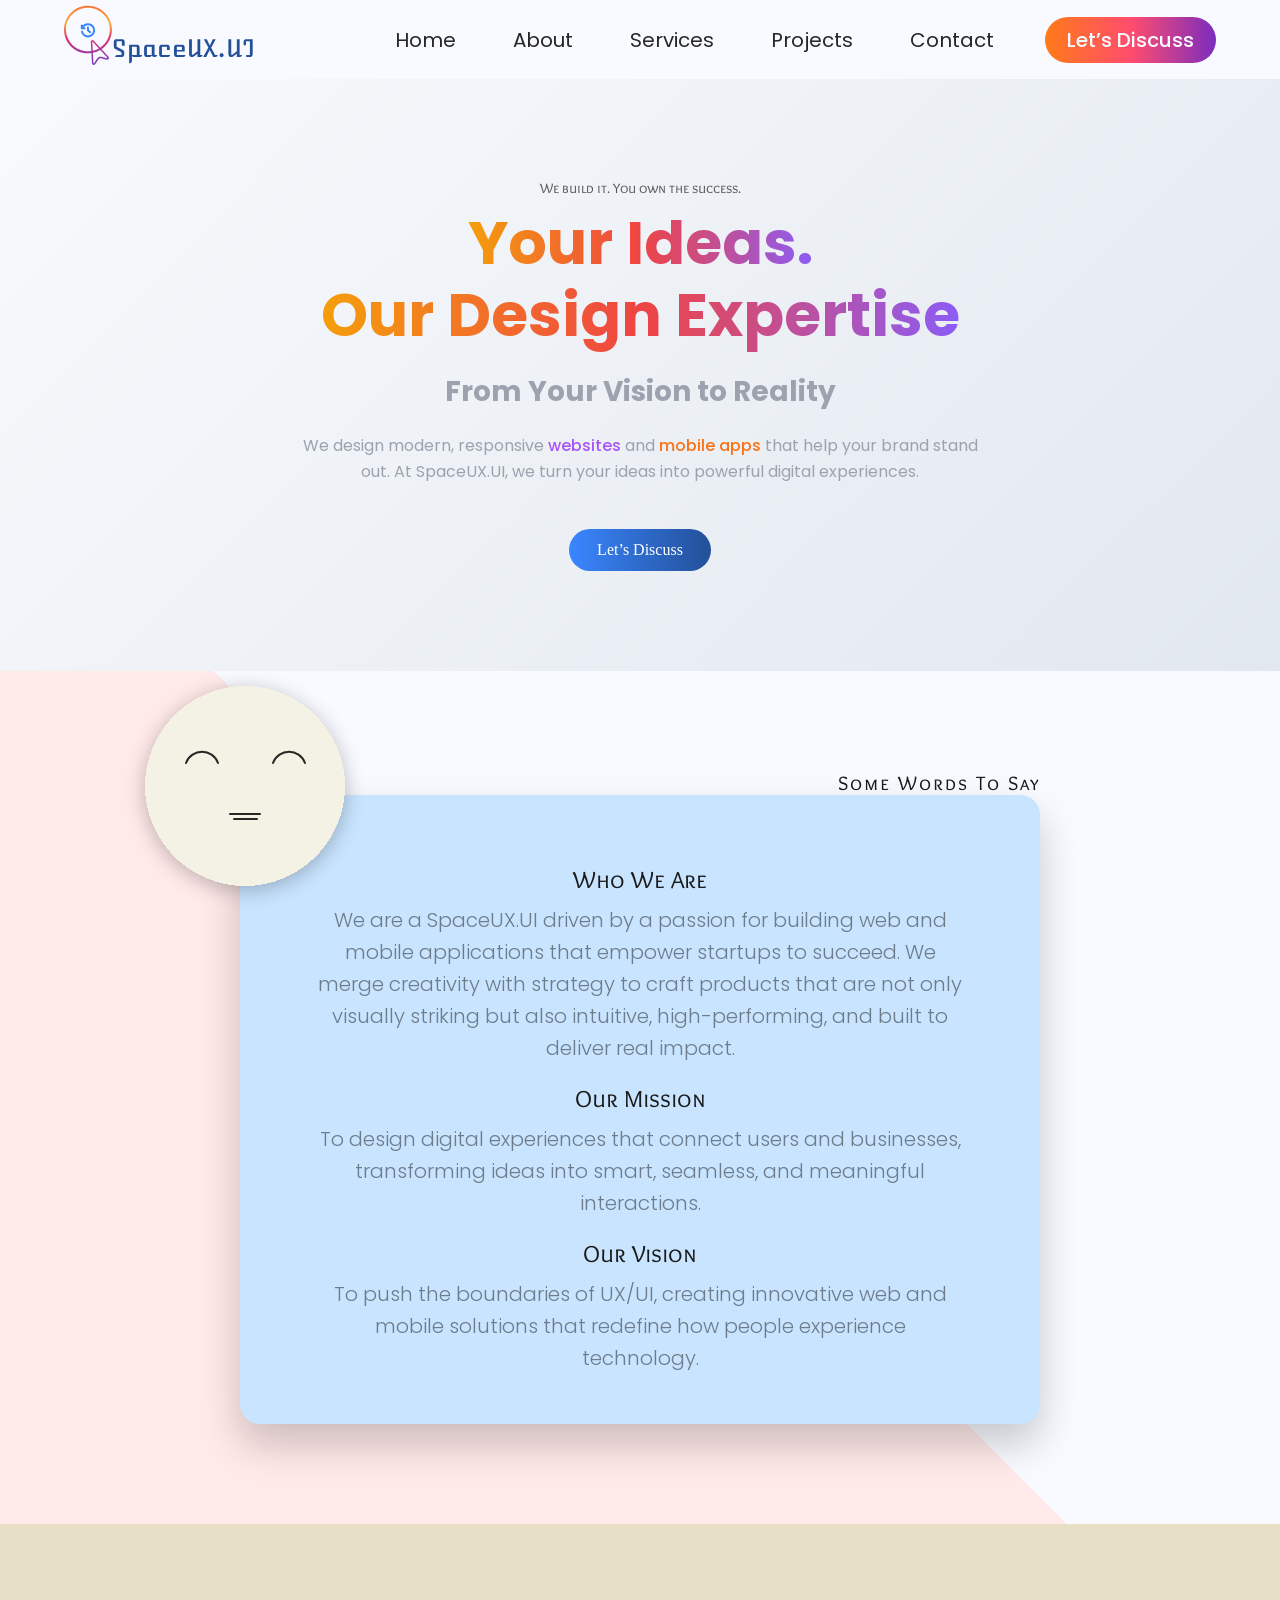
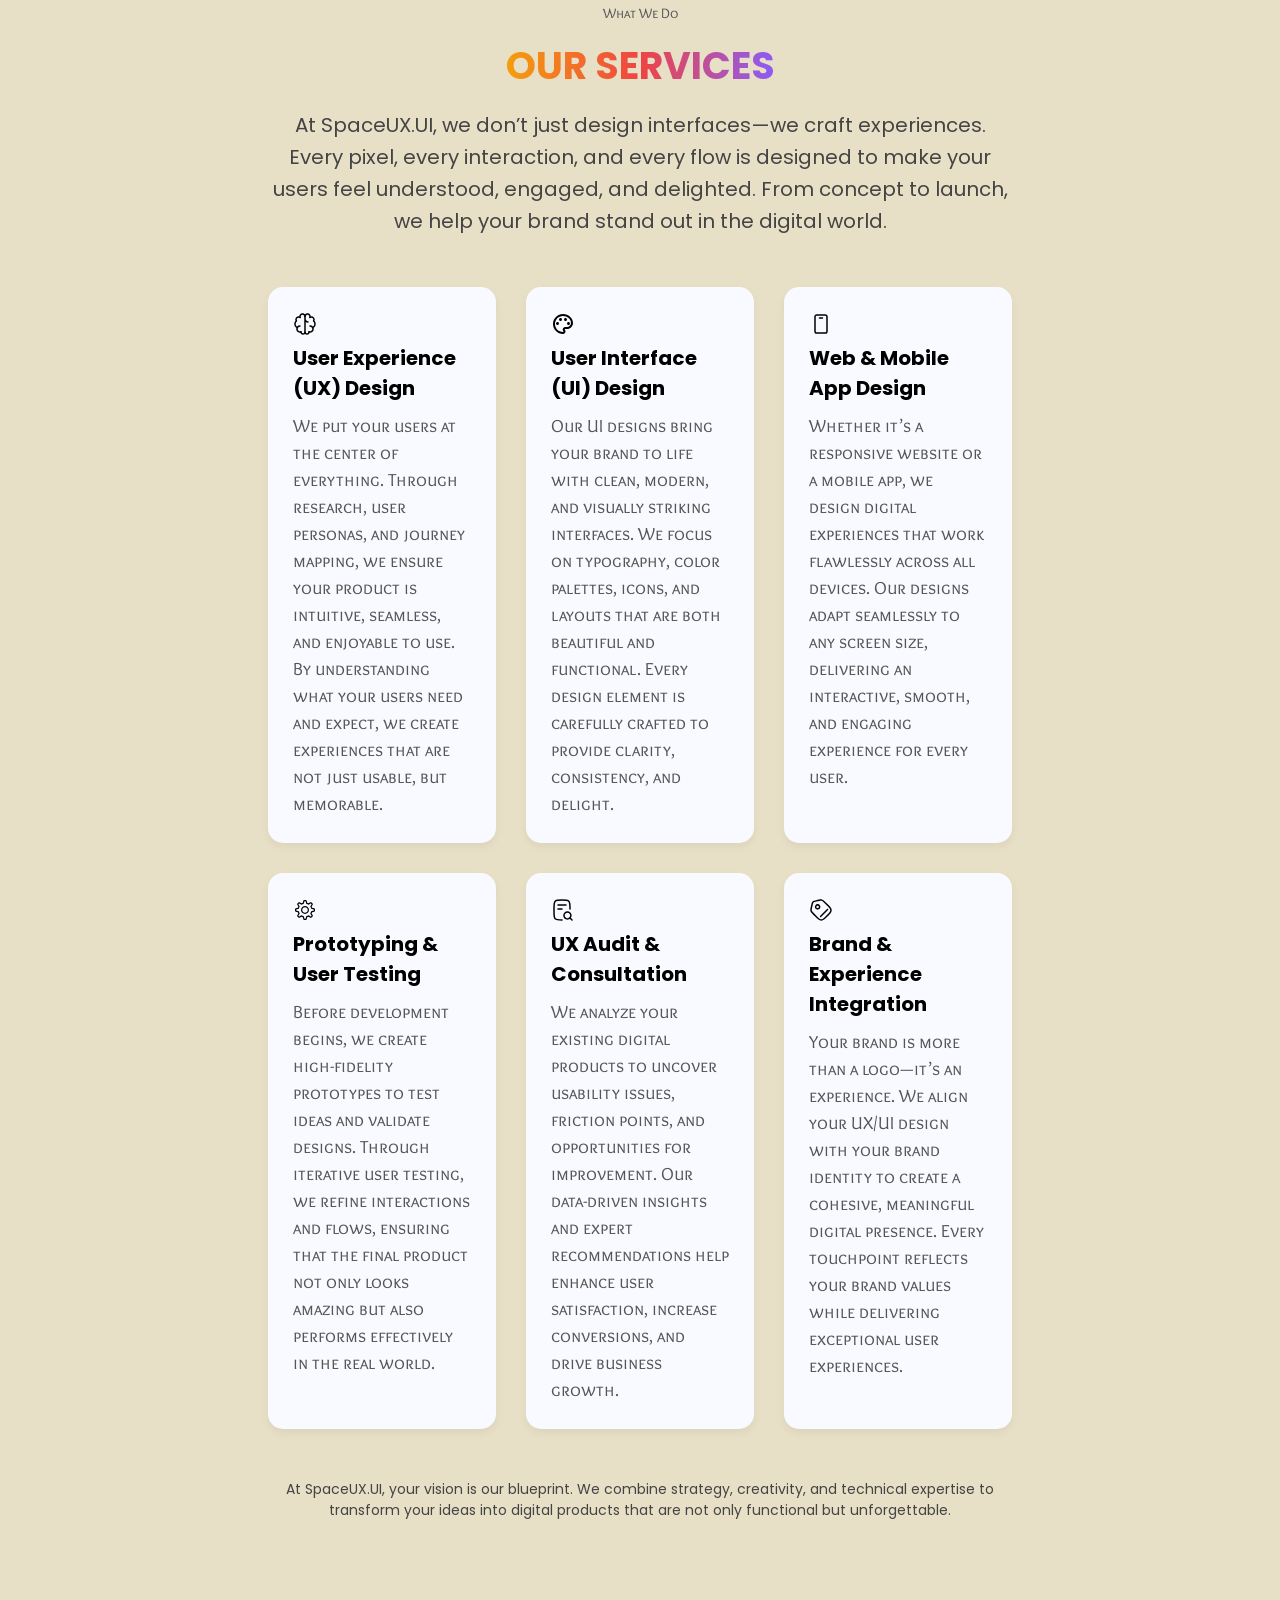
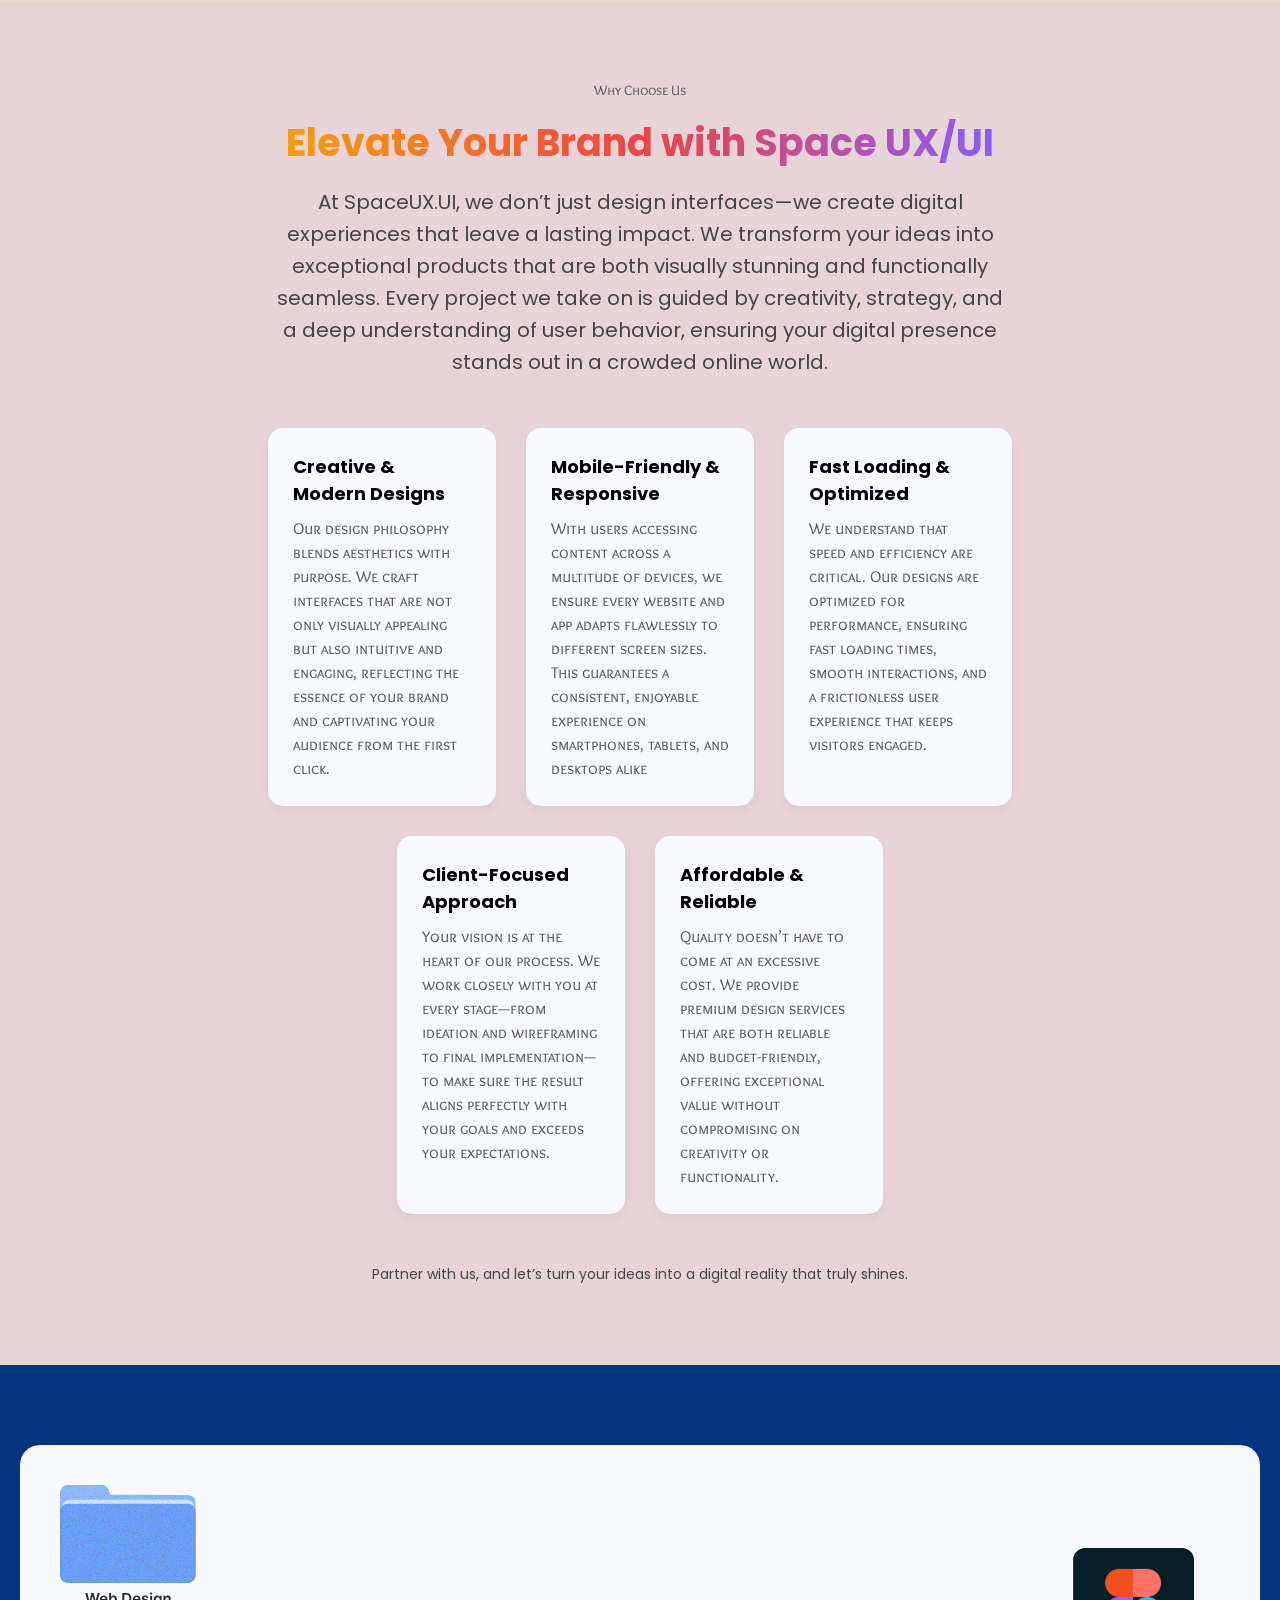
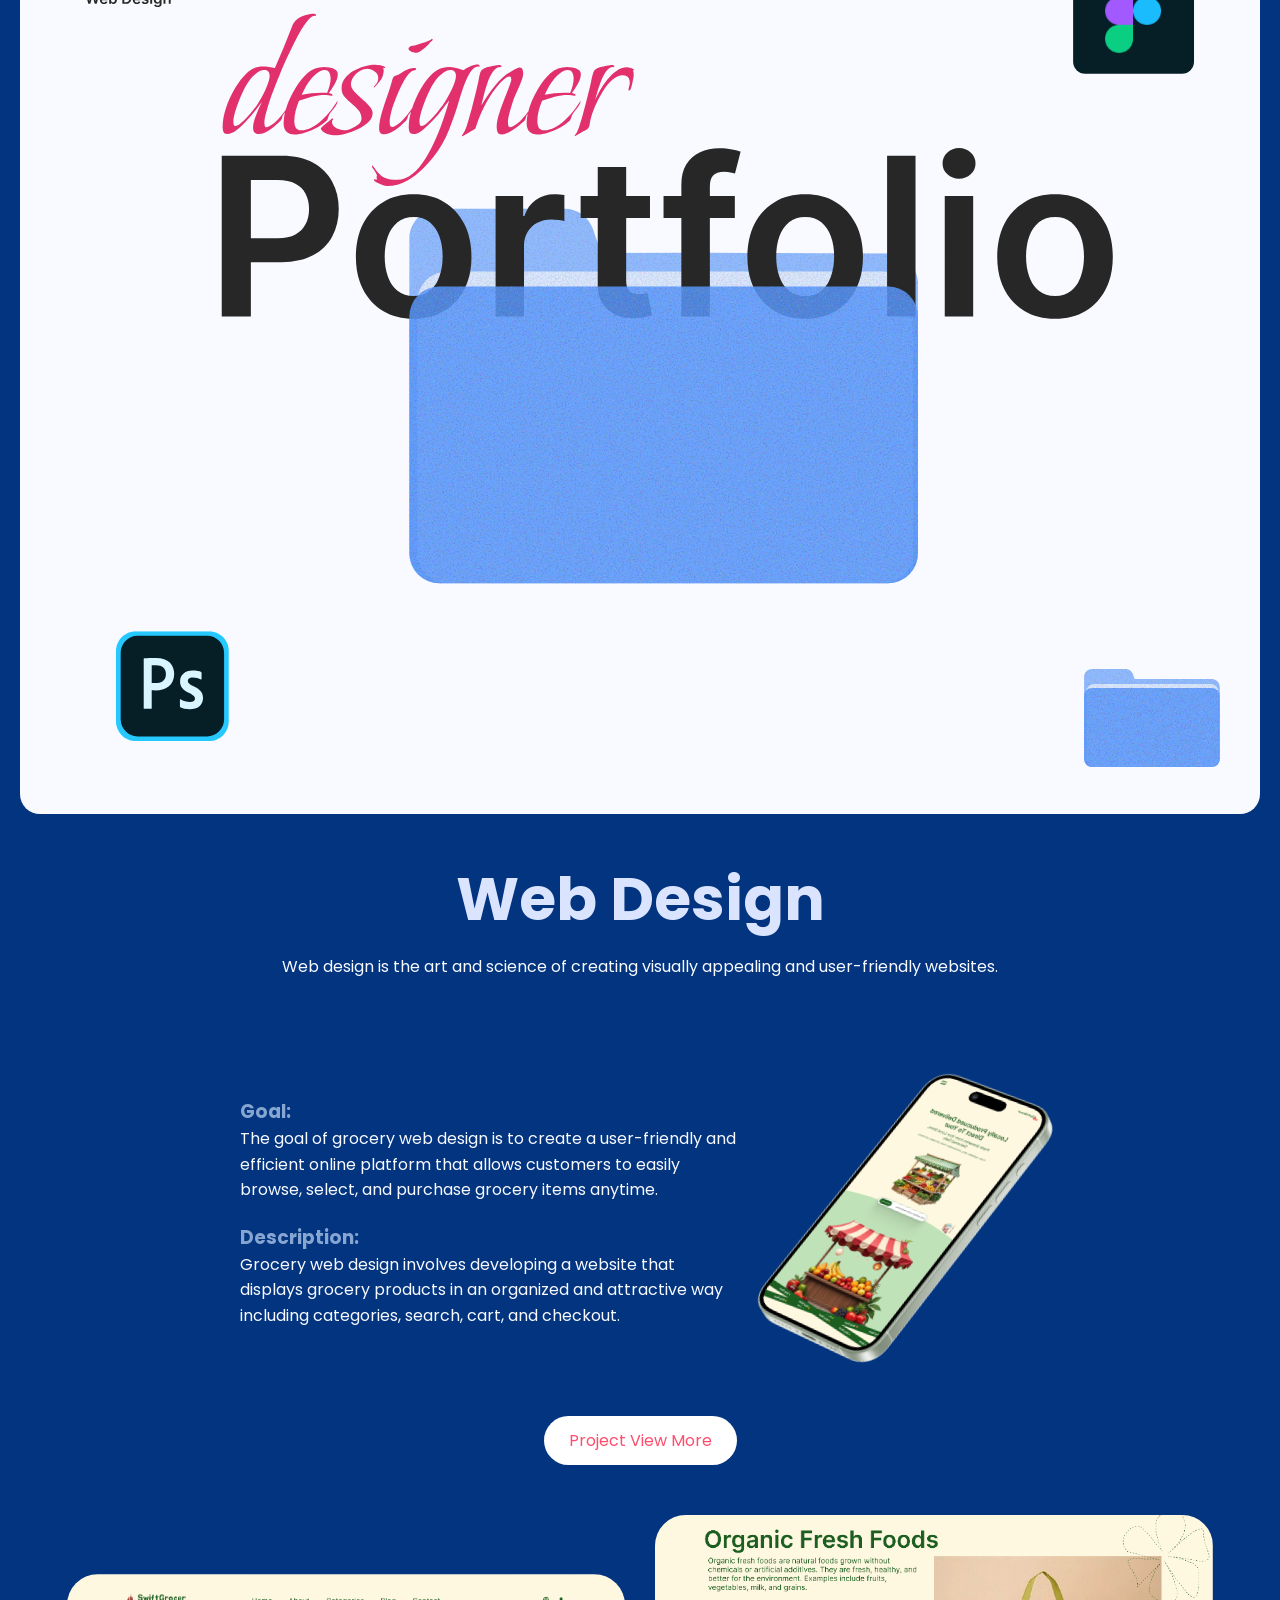
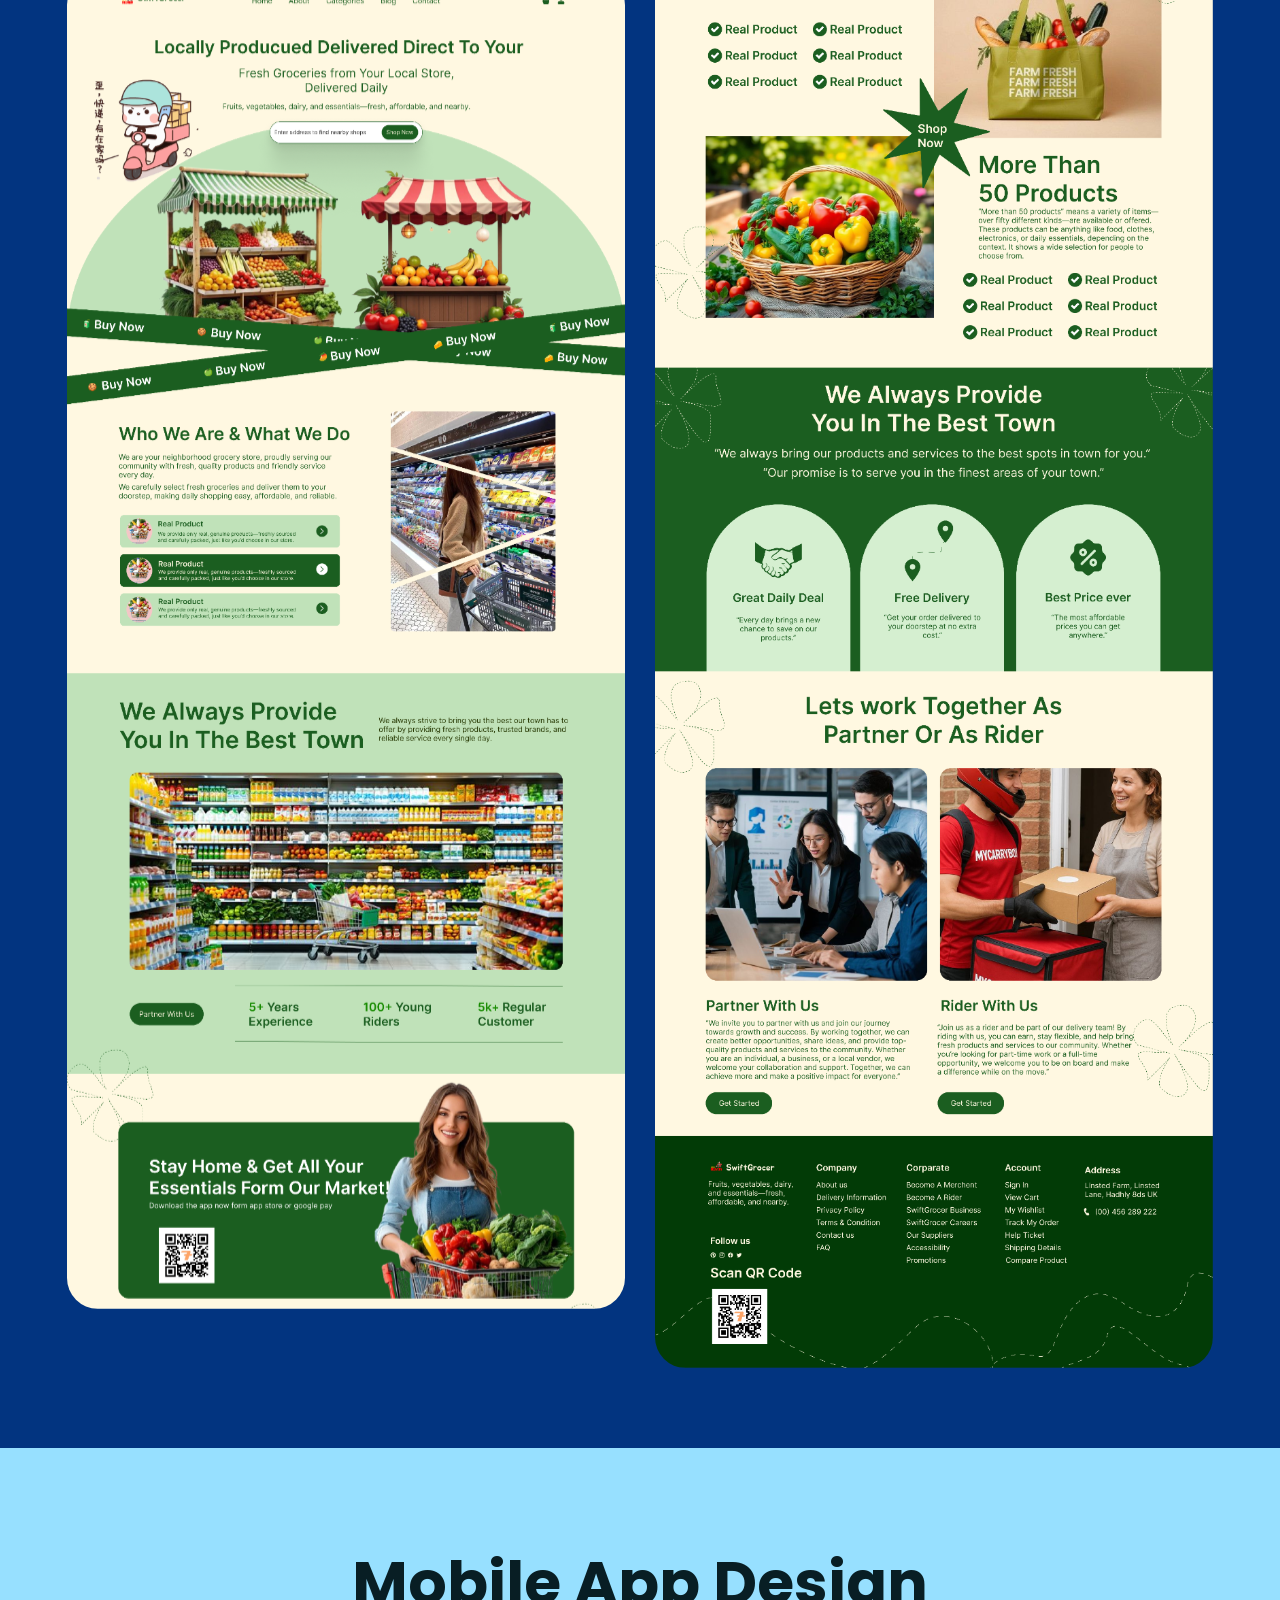
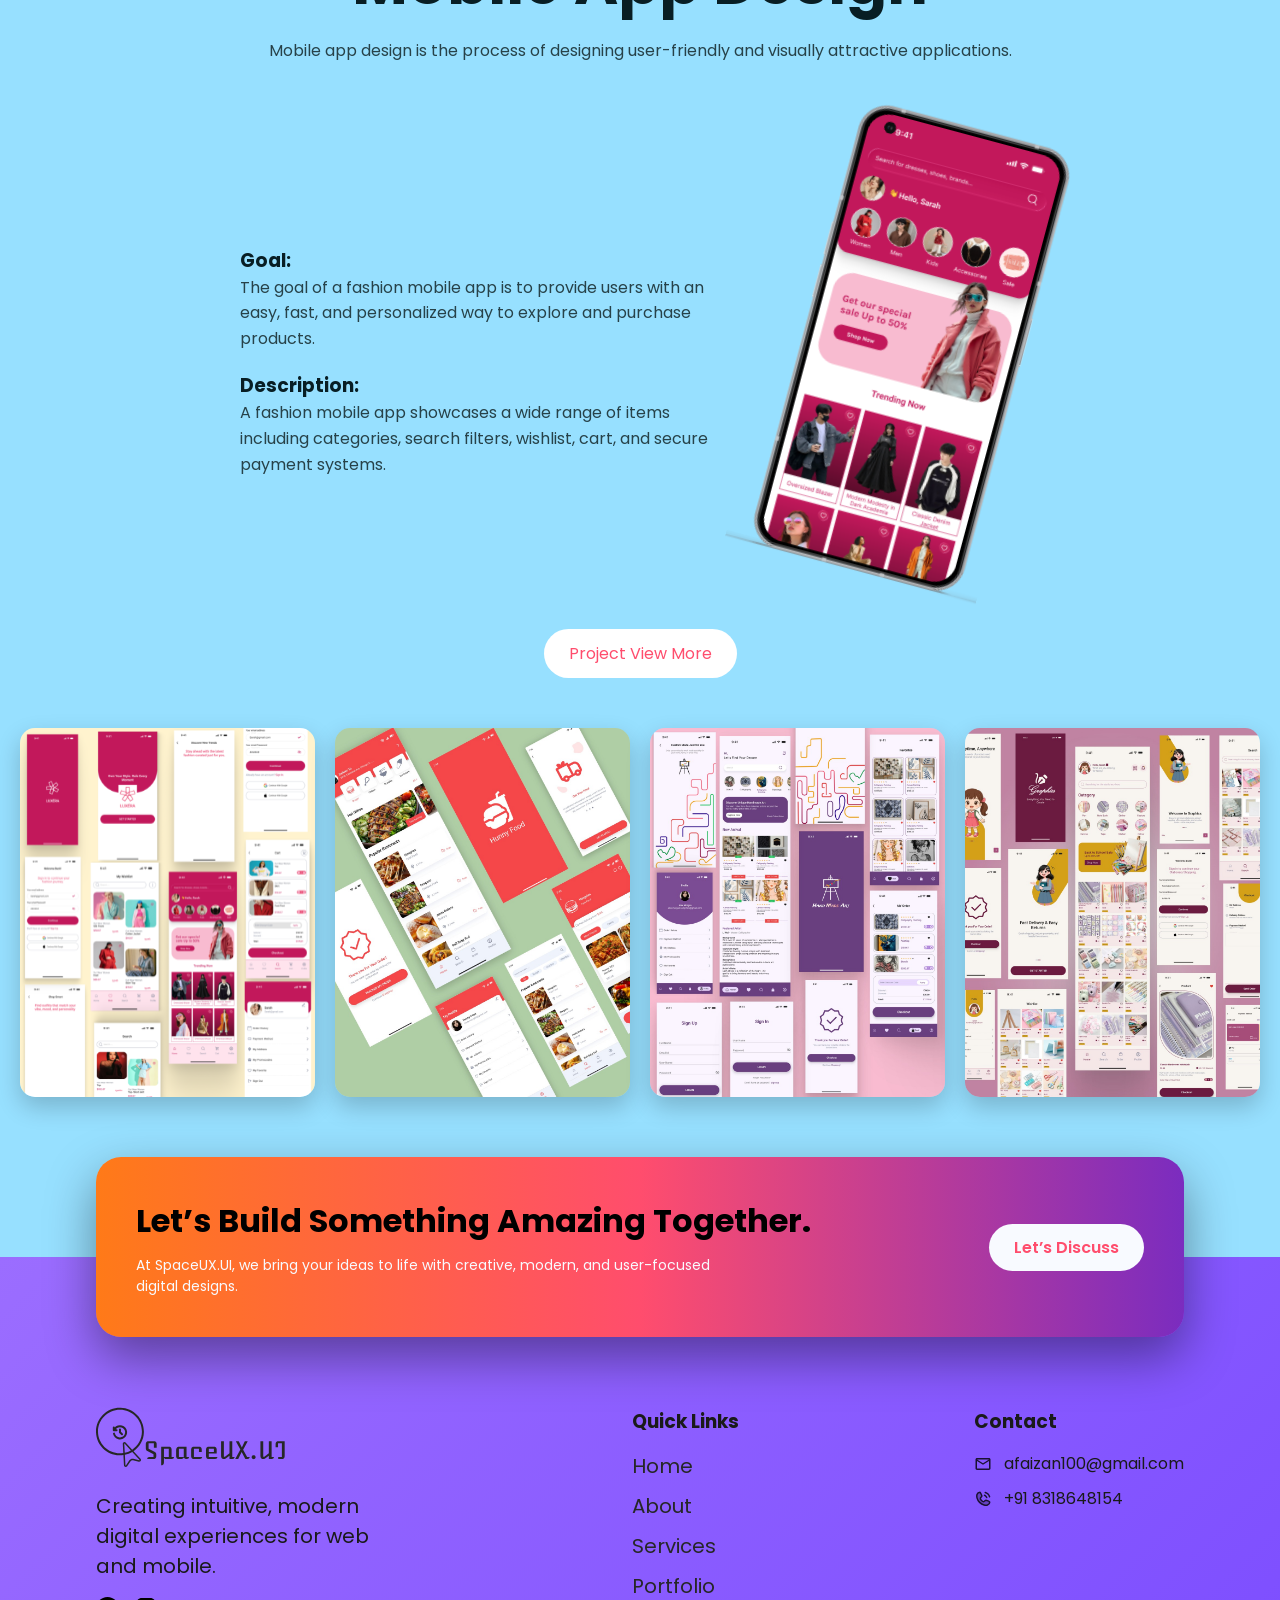
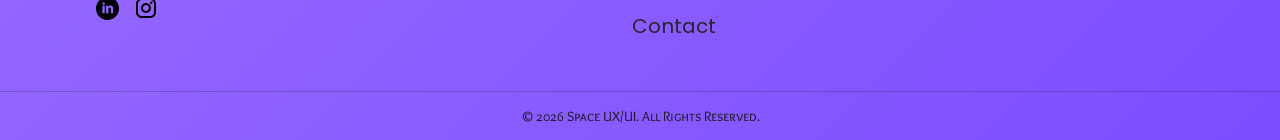
<file: index.html>
<!DOCTYPE html>
<html lang="en">

<head>
  <meta charset="UTF-8">
  <meta name="viewport" content="width=device-width, initial-scale=1.0">
  <title>SpaceUX.UI</title>
  <link rel="stylesheet" href="./css/navbar.css">
  <link rel="stylesheet" href="./css/heroBanner.css">
  <link rel="stylesheet" href="./css/about.css">
  <link rel="stylesheet" href="./css/ourService.css">
  <link rel="stylesheet" href="./css/why_us.css">
  <link rel="stylesheet" href="./css/cta_card.css">
  <link rel="stylesheet" href="./css/web-project.css">
  <link rel="stylesheet" href="./css/mobile_app-design.css">
  <link rel="stylesheet" href="./css/footer.css">
</head>



<body>

  <!-- Navbar load -->
  
  <div id="navbar" class="navbar-01"></div>



   <script>
    fetch("./components/navbar.html")
      .then(res => res.text())
      .then(data => {
        document.getElementById("navbar").innerHTML = data;
      });

  </script>

  <!-- hero banner start -->
  <section class="hero" id="heroBanner">

    <p class="tagline">We build it. You own the success.</p>

    <h1 class="hero-title">
      <span class="gradient-text">Your Ideas.</span><br>
      <span class="gradient-text">Our Design Expertise</span>
    </h1>

    <h2 class="subtitle">From Your Vision to Reality</h2>

    <p class="description">
      We design modern, responsive <span class="highlight">websites</span> and
      <span class="highlight-orange">mobile apps</span> that help your brand stand out.
      At SpaceUX.UI, we turn your ideas into powerful digital experiences.
    </p>

    <a href="#" class="hero-btn">Let’s Discuss</a>

  </section>
  <!-- hero banner end -->

  <!-- about section start -->
  <section class="about" id="about">



    <div class="card_container">


      <h2 class="about-heading">Some Words To Say</h2>

      <div class="about-card">

        <!-- Circle -->
        <div class="about-circle">
          <img src="./assets/images/illustrations/about_cirecle.svg" alt="">
        </div>

        <!-- Content -->
        <div class="about-content">

          <h3>Who We Are</h3>
          <p>
            We are a SpaceUX.UI driven by a passion for building web and mobile applications
            that empower startups to succeed. We merge creativity with strategy to craft products
            that are not only visually striking but also intuitive, high-performing, and built to deliver real impact.
          </p>

          <h3 class="center">Our Mission</h3>
          <p class="center">
            To design digital experiences that connect users and businesses,
            transforming ideas into smart, seamless, and meaningful interactions.
          </p>

          <h3 class="center">Our Vision</h3>
          <p class="center">
            To push the boundaries of UX/UI, creating innovative web and mobile solutions
            that redefine how people experience technology.
          </p>

        </div>
      </div>
    </div>

  </section>

  <!-- about section end -->

  <!-- our services section start -->

  <section class="services" id="services">
    <div class="services_card">

      <p class="tagline">What We Do</p>

      <h2 class="title">
        <span class="gradient-text">OUR SERVICES</span>
      </h2>

      <p class="desc1">
        At SpaceUX.UI, we don’t just design interfaces—we craft experiences. Every pixel, every interaction, and every
        flow is designed to make your users feel understood, engaged, and delighted. From concept to launch, we help
        your brand stand out in the digital world.
      </p>

      <!-- Cards -->
      <div class="services-grid">

        <div class="card">
          <img src="./assets/icons/ux_design-brain.svg" alt="User Experience Design">
          <h3>User Experience (UX) Design</h3>
          <p>We put your users at the center of everything. Through research, user personas, and journey mapping, we
            ensure your product is intuitive, seamless, and enjoyable to use. By understanding what your users need and
            expect, we create experiences that are not just usable, but memorable.</p>
        </div>

        <div class="card">
          <img src="./assets/icons/ui_design-palette.svg" alt="user interface desigin">
          <h3>User Interface (UI) Design</h3>
          <p>Our UI designs bring your brand to life with clean, modern, and visually striking interfaces. We focus on
            typography, color palettes, icons, and layouts that are both beautiful and functional. Every design element
            is carefully crafted to provide clarity, consistency, and delight.</p>
        </div>

        <div class="card">

          <img src="./assets/icons/web_mobile-mobile.svg" alt="mobile">
          <h3>Web & Mobile App Design</h3>
          <p>Whether it’s a responsive website or a mobile app, we design digital experiences that work flawlessly
            across all devices. Our designs adapt seamlessly to any screen size, delivering an interactive, smooth, and
            engaging experience for every user.</p>
        </div>

        <div class="card">
          <img src="./assets/icons/prototyping-setting.svg" alt="prototyping">
          <h3>Prototyping & User Testing</h3>
          <p>Before development begins, we create high-fidelity prototypes to test ideas and validate designs. Through
            iterative user testing, we refine interactions and flows, ensuring that the final product not only looks
            amazing but also performs effectively in the real world.</p>
        </div>

        <div class="card">
          <img src="./assets/icons/ux_audit-audit01.svg" alt="ux audit">
          <h3>UX Audit & Consultation</h3>
          <p>We analyze your existing digital products to uncover usability issues, friction points, and opportunities
            for improvement. Our data-driven insights and expert recommendations help enhance user satisfaction,
            increase conversions, and drive business growth.</p>
        </div>

        <div class="card">
          <img src="./assets/icons/brand_integration-tag.svg" alt="brand integration">
          <h3>Brand & Experience Integration</h3>
          <p>Your brand is more than a logo—it’s an experience. We align your UX/UI design with your brand identity to
            create a cohesive, meaningful digital presence. Every touchpoint reflects your brand values while delivering
            exceptional user experiences.</p>
        </div>

      </div>

      <p class="bottom-text">
        At SpaceUX.UI, your vision is our blueprint. We combine strategy, creativity, and technical expertise to
        transform your ideas into digital products that are not only functional but unforgettable.
      </p>
    </div>
  </section>
  <!-- our services section end -->

  <!-- why us section start -->

  <section class="why-us">
    <div class="why_us-card">
      <p class="tagline">Why Choose Us</p>

      <h2 class="title">
        <span class="gradient-text">Elevate Your Brand with Space UX/UI</span>
      </h2>

      <p class="desc3">
        At SpaceUX.UI, we don’t just design interfaces—we create digital experiences that leave a lasting impact. We
        transform your ideas into exceptional products that are both visually stunning and functionally seamless. Every
        project we take on is guided by creativity, strategy, and a deep understanding of user behavior, ensuring your
        digital presence stands out in a crowded online world.
      </p>

      <!-- Cards -->
      <div class="why-grid">

        <div class="why-card">
          <h3>Creative & Modern Designs</h3>
          <p>Our design philosophy blends aesthetics with purpose. We craft interfaces that are not only visually
            appealing but also intuitive and engaging, reflecting the essence of your brand and captivating your
            audience
            from the first click.</p>
        </div>

        <div class="why-card">
          <h3>Mobile-Friendly & Responsive</h3>
          <p>With users accessing content across a multitude of devices, we ensure every website and app adapts
            flawlessly
            to different screen sizes. This guarantees a consistent, enjoyable experience on smartphones, tablets, and
            desktops alike</p>
        </div>

        <div class="why-card">
          <h3>Fast Loading & Optimized</h3>
          <p>We understand that speed and efficiency are critical. Our designs are optimized for performance, ensuring
            fast loading times, smooth interactions, and a frictionless user experience that keeps visitors engaged.</p>
        </div>

        <div class="why-card">
          <h3>Client-Focused Approach</h3>
          <p>Your vision is at the heart of our process. We work closely with you at every stage—from ideation and
            wireframing to final implementation—to make sure the result aligns perfectly with your goals and exceeds
            your
            expectations.</p>
        </div>

        <div class="why-card">
          <h3>Affordable & Reliable</h3>
          <p>Quality doesn’t have to come at an excessive cost. We provide premium design services that are both
            reliable
            and budget-friendly, offering exceptional value without compromising on creativity or functionality.</p>
        </div>

      </div>

      <p class="bottom-text">
        Partner with us, and let’s turn your ideas into a digital reality that truly shines.
      </p>
    </div>

  </section>
  <!-- why us section end -->

  <!-- web design section start -->
  <section class="project-section" id="webDesign">
    <div class="portfolio_img">
      <img src="./assets/images/illustrations/designer-portfolio.svg" alt="">
    </div>
    <!-- Top Icons -->
    <!--  <div class="top-icons">
      <div class="icon"><img src="/assets/icons/web-file01.svg" alt="web design"></div>
      <div class="icon"><img src="/assets/icons/web-file01.svg" alt="web design"></div>
    </div>
 -->
    <!-- Title -->
    <h1 class="project-title">Web Design</h1>
    <p class="project-subtitle">
      Web design is the art and science of creating visually appealing and user-friendly websites.
    </p>

    <!-- Content -->
    <div class="project-content">

      <!-- Left Text -->
      <div class="text-content">
        <h3 class="content-heading-02">Goal:</h3>
        <p class="content-description-02">
          The goal of grocery web design is to create a user-friendly and efficient online platform
          that allows customers to easily browse, select, and purchase grocery items anytime.
        </p>

        <h3 class="content-heading-02">Description:</h3>
        <p class="content-description-02">
          Grocery web design involves developing a website that displays grocery products in an organized
          and attractive way including categories, search, cart, and checkout.
        </p>
      </div>

      <!-- Right Image -->
      <div class="phone-mockup">
        <img src="./assets/images/illustrations/grocery_web01.svg" alt="mobile design">
      </div>

    </div>

    <!-- CTA -->
    <div class="cta-center">
      <a href="#" class="web-btn">Project View More</a>
    </div>

    <!-- Gallery -->
    <div class="project-gallery">
      <img src="./assets/images/illustrations/web-grocery01.svg" alt="">
      <img src="./assets/images/illustrations/web-grocery02.svg" alt="">
    </div>


  </section>

  <!-- web design section end -->
  <!-- mobile app design section start -->

  <section class="app-section" id="mobileAppDesign">

    <!-- Top Icon -->
    <!--  <div class="top-icon">Mobile App</div> -->

    <!-- Title -->
    <h1 class="app-title">Mobile App Design</h1>
    <p class="app-subtitle">
      Mobile app design is the process of designing user-friendly and visually attractive applications.
    </p>

    <!-- Center Icon -->
    <!--  <div class="center-icon">UX/UI</div> -->

    <!-- Content -->
    <div class="app-content">

      <!-- Left Text -->
      <div class="text-content">
        <h3 class="content-heading-01">Goal:</h3>
        <p class="content-description-01">
          The goal of a fashion mobile app is to provide users with an easy, fast,
          and personalized way to explore and purchase products.
        </p>

        <h3 class="content-heading-01">Description:</h3>
        <p class="content-description-01">
          A fashion mobile app showcases a wide range of items including categories,
          search filters, wishlist, cart, and secure payment systems.
        </p>
      </div>

      <!-- Right Image -->
      <div class="phone-mockup">
        <img src="./assets/images/illustrations/mockup-mobile01.svg" alt="app design">
      </div>

    </div>

    <!-- CTA -->
    <div class="cta-center">
      <a href="#" class="btn-02">Project View More</a>
    </div>

    <!-- Gallery -->
    <div class="app-gallery">
      <img src="./assets/images/illustrations/mobile-app-design01.svg" alt="mobile design">
      <img src="./assets/images/illustrations/WhatsAp Image 2026-05-03 at 9.27.08 AM.jpeg" alt="mobile design">
      <img src="./assets/images/illustrations/WhatsApp Image 2026-05-03 at 9.27.07 AM.jpeg" alt="mobile design">
      <img src="./assets/images/illustrations/WhatsApp Image 2026-05-03 at 9.27.08 AM.jpeg" alt="mobile design">
      <!-- <img src="./assets/images/illustrations/mobile-app-design01.svg" alt="mobile design">
      <img src="./assets/images/illustrations/mb-hunny-food-02.svg" alt="mobile design">
      <img src="./assets/images/illustrations/mobile-app-design01.svg" alt="mobile design">
      <img src="./assets/images/illustrations/mb-hunny-food-02.svg" alt="mobile design"> -->
  
    </div>

  </section>
  <!-- mobile app design section end -->


  <!-- lests discuss section start -->

  <section class="cta-wrapper" id="letsDiscuss">

    <div class="cta-card">

      <div class="cta-content">
        <h2>Let’s Build Something Amazing Together.</h2>
        <p>
          At SpaceUX.UI, we bring your ideas to life with creative, modern, and user-focused digital designs.
        </p>
      </div>

      <div class="cta-btn">
        <a href="#" class="card-btn">Let’s Discuss</a>
      </div>

    </div>

  </section>
  <!-- lests discuss section end -->


  <!-- Footer load -->

  <div id="footer"></div>
  <script>
    fetch("./components/footer.html")
      .then(res => res.text())
      .then(data => {
        document.getElementById("footer").innerHTML = data;
      });
  </script>
  <script src="./js/main.js"></script>
  
</body>
</file>
<file: css/navbar.css>
@import url("https://fonts.googleapis.com/css2?family=Overlock+SC&family=Poppins:ital,wght@0,100;0,200;0,300;0,400;0,500;0,600;0,700;0,800;0,900;1,100;1,200;1,300;1,400;1,500;1,600;1,700;1,800;1,900&display=swap");
/* Footer */
/* Reset */
* {
  margin: 0;
  padding: 0;
  box-sizing: border-box;
}

/* Navbar */
.navbar-01{
   position: sticky;
  top: 0;
  z-index: 1000;

}
.navbar {
 /*  background: #0f172a; */
  background: #f8faff; 
  padding: 5px 0;
 
   font-family: "Poppins", sans-serif;
}


/* Container */
.container {
  width: 90%;
  margin: auto;
  display: flex;
  align-items: center;
  justify-content: space-between;
}

/* Logo */
.logo {
  font-size: 22px;
  font-weight: bold;
  color: #ffffff;
}
.links_container{
  display: flex;
  align-items: center;
  gap: 35px;

}
/* Links */
.nav-links {
  list-style: none;
  display: flex;
  gap: 25px;
}
.btn-01{
  margin: 0 !important;
}
 .nav-link {
  text-decoration: none;
  color: #272727;
  font-size: 20px;
    padding: 8px 16px;
  border-radius: 50px;
  transition: all .4s ease-in-out ;
}




 .nav-link:hover{
   background: linear-gradient(90deg,#235099,#3A86FF);

  box-shadow: 0 8px 20px rgba(58, 134, 255, 0.4);
  color:#f8faff
}
.nav-link.active {
  background: linear-gradient(90deg, #235099, #3A86FF);
  color: #fff;
  box-shadow: 0 6px 15px rgba(58, 134, 255, 0.4);
}
/* Button */
.btn-01 {
    background: linear-gradient(90deg, #ff7a18, #ff4d6d, #7b2cbf);
  color: #f8faff;
  padding: 8px 22px;
  border-radius: 50px;
  text-decoration: none;
  font-size: 20px;
  font-weight: 500;
  transition: all 0.4s ease;
}
.btn-01:hover {
  background: linear-gradient(90deg,#7b2cbf, #ff4d6d, #ff7a18 );
transform: scale(1.05);
  box-shadow: 0 8px 20px rgba(58, 134, 255, 0.4);
}
/* Mobile Menu Icon */
.menu-toggle {
  display: none;
  font-size: 24px;
  color: #272727;
  cursor: pointer;
}

/* 📱 Responsive */
@media (max-width: 768px) {

  .nav-links {
    position: absolute;
    top: 60px;
    right: 0;
    background: #0f172a;
    width: 100%;
    flex-direction: column;
    align-items: center;
    display: none;
    padding: 20px 0;
  }

  .nav-links.active {
    display: flex;
  }

  .menu-toggle {
    display: block;
  }

  .btn {
    display: none;
  }
}
</file>
<file: css/heroBanner.css>
@import url("https://fonts.googleapis.com/css2?family=Overlock+SC&family=Poppins:ital,wght@0,100;0,200;0,300;0,400;0,500;0,600;0,700;0,800;0,900;1,100;1,200;1,300;1,400;1,500;1,600;1,700;1,800;1,900&display=swap");

/* Hero Section */
.hero {
  background: linear-gradient(135deg, #f8fafc, #e2e8f0);

  color: white;
  text-align: center;
  padding: 100px 20px;
}

/* Tagline */
.tagline {
  color: #6b7280;
  font-family: "Overlock SC", sans-serif;
  font-size: 14px;
  margin-bottom: 20px;
  font-family: "Poppins", sans-serif;
}

/* Title */
.hero-title {
  font-size: 60px;
  font-weight: 700;
  line-height: 1.2;
  font-family: "Poppins", sans-serif;
}

/* Gradient Text */
.gradient-text {
  background: linear-gradient(90deg, #f59e0b, #ef4444, #ec4899, #8b5cf6);
  -webkit-background-clip: text;
  -webkit-text-fill-color: transparent;
}

/* Subtitle */
.subtitle {
  margin-top: 20px;
  font-size: 28px;
  color: #9ca3af;
  font-family: "Poppins", sans-serif;
}

/* Description */
.description {
  margin: 20px auto;
  max-width: 700px;
  font-family: "Poppins", sans-serif;
  font-size: 16px;
  color: #9ca3af;
  line-height: 1.6;
}

/* Highlight words */
.highlight {
  color: #a855f7;
  font-weight: 500;
}

.highlight-orange {
  color: #f97316;
  font-weight: 500;
}

/* Button */
.hero-btn {
  display: inline-block;
  margin-top: 25px;
  background: linear-gradient(90deg, #3a86ff, #235099);
  color: white;
  padding: 12px 28px;
  border-radius: 30px;
  text-decoration: none;
  font-size: 16px;
  transition: all 0.3s ease;
}

.hero-btn:hover {
  transform: scale(1.05);
  box-shadow: 0 10px 25px rgba(58, 134, 255, 0.4);
}

@media (max-width: 768px) {
  .hero-title {
    font-size: 36px;
  }

  .subtitle {
    font-size: 20px;
  }

  .description {
    font-size: 14px;
  }
}
</file>
<file: css/about.css>
/* Section */

@import url("https://fonts.googleapis.com/css2?family=Overlock+SC&family=Poppins:ital,wght@0,100;0,200;0,300;0,400;0,500;0,600;0,700;0,800;0,900;1,100;1,200;1,300;1,400;1,500;1,600;1,700;1,800;1,900&display=swap");

.about {
  background: linear-gradient(45deg, #ffe9e9 50%, #f8faff 50%);
  padding: 100px 20px;
  position: relative;
  text-align: center;

  display: flex;
  justify-content: center;
}

/* Heading */
.about-heading {
  color: #1a1a1a;
  /*   margin-bottom: 40px; */
  font-size: 20px;
  letter-spacing: 2px;
  text-align: right;
    font-family: "Overlock SC", sans-serif;
  font-weight: 50;
}
.card_container {
  display: flex;
  flex-direction: column;
}

/* Card */
.about-card {
  background: #c8e4ff;
  max-width: 800px;
  margin: auto;
  padding: 50px 75px;
  border-radius: 20px;
  position: relative;
  box-shadow: 0 20px 40px rgba(0, 0, 0, 0.2);
}

/* Circle */
.about-circle {
  position: absolute;
  top: -125px;
  left: -115px;
}

/* Content */
.about-content h3 {
  margin-top: 20px;
  color: #1a1a1a;
/*   font-family: overlock_About-heading, sans-serif; */
  font-family: "Overlock SC", sans-serif;

  font-size: 24px;
  font-weight: 200;
  /* text-align: left; */
}

.about-content p {
  margin-top: 10px;
  /* color: #f8faff; */
  color: #6d7c8a;
  line-height: 1.6;
  font-size: 20px;
   font-family: "Poppins", sans-serif;
  font-weight: 300;
}

/* Center text */
.center {
  text-align: center;
  margin-top: 25px;
}
</file>
<file: css/ourService.css>
@import url("https://fonts.googleapis.com/css2?family=Overlock+SC&family=Poppins:ital,wght@0,100;0,200;0,300;0,400;0,500;0,600;0,700;0,800;0,900;1,100;1,200;1,300;1,400;1,500;1,600;1,700;1,800;1,900&display=swap");
/* Footer */
/* Section */

.services {
  background: #e7dfc6;
  padding: 80px 20px;
  text-align: center;
  font-family: "Poppins", sans-serif;
  display: flex;

  justify-content: center;
}
.services_card {
  max-width: 60%;
}
/* Tagline */
.tagline {
  color: #555;
  font-family: "Overlock SC", sans-serif;
  font-size: 14px;
  margin-bottom: 10px;
}

/* Title */
.title {
  font-size: 40px;
  margin-bottom: 20px;
}

/* Gradient */
.gradient-text {
  background: linear-gradient(90deg, #f59e0b, #ef4444, #8b5cf6);
  -webkit-background-clip: text;
  -webkit-text-fill-color: transparent;
    font-family: "Poppins", sans-serif;
}

/* Description */
.desc1 {
  max-width: 800px;
  margin: auto;
  color: #444;
  font-size: 20px;
  line-height: 1.6;
  text-align: center;
    font-family: "Poppins", sans-serif;
    
}

/* Grid */
.services-grid {
  margin-top: 50px;
  display: grid;
  grid-template-columns: repeat(3, 1fr);
  gap: 30px;
}

/* Card */
.card {
  background: #f8faff;
  padding: 25px;
  border-radius: 15px;
  text-align: left;

   box-shadow: 0 4px 10px rgba(0,0,0,0.05);
  transition: 0.3s;
}

/* Card Hover */
.card:hover {
  transform: translateY(-8px);
box-shadow: 
  0 10px 25px rgba(0, 0, 0, 0.08),
  0 0 20px rgba(120, 180, 255, 0.2);
}

/* Card Text */
.card h3 {
  margin-bottom: 10px;
  font-size: 20px;
}

.card p {
  font-size: 18px;
  color: #555;
  line-height: 1.5;
  font-family: "Overlock SC", sans-serif;
}

/* Bottom Text */
.bottom-text {
  margin-top: 50px;
  font-size: 16px;
  color: #444;
    font-family: "Poppins", sans-serif;
}

@media (max-width: 992px) {
  .services-grid {
    grid-template-columns: repeat(2, 1fr);
  }
}

@media (max-width: 600px) {
  .services-grid {
    grid-template-columns: 1fr;
  }
  .services_card {
    max-width: 100%;
  }
}
</file>
<file: css/why_us.css>
/* Section */
.why-us {
  background: #e6d4d8;
  padding: 80px 20px;
  text-align: center;
  font-family: "Poppins", sans-serif;
  display: flex;
  justify-content: center;
}

.why_us-card {
  max-width: 60%;
  width: 100%;
}

/* Title */
.title {
  font-size: 38px;
  margin: 15px 0;
}

/* Gradient */
.gradient-text {
  background: linear-gradient(90deg, #f59e0b, #ef4444, #8b5cf6);
  -webkit-background-clip: text;
  -webkit-text-fill-color: transparent;
   font-family: "Poppins", sans-serif;
}

/* Description */
.desc3 {
  max-width: 800px;
  margin: auto;
  color: #444;
   font-family: "Poppins", sans-serif;
  font-size: 20px;
  line-height: 1.6;
}

/* Grid (Desktop) */
.why-grid {
  margin-top: 50px;
  display: grid;
  grid-template-columns: repeat(6, 1fr);
  gap: 30px;
}

/* Card span */
.why-card {
  grid-column: span 2;
  background: #f8faff;
  padding: 25px;
  border-radius: 15px;
  text-align: left;
      box-shadow: 0 4px 10px rgba(0, 0, 0, 0.05);
  transition: 0.3s;
}
.why-card:hover {
  transform: translateY(-8px);
box-shadow: 
  0 10px 25px rgba(0, 0, 0, 0.08),
  0 0 20px rgba(120, 180, 255, 0.2);
}

/* Center last 2 cards */
.why-card:nth-child(4) {
  grid-column: 2 / span 2;
}

.why-card:nth-child(5) {
  grid-column: 4 / span 2;
}

/* Hover */
.why-card:hover {
  transform: translateY(-8px);
  box-shadow: 0 15px 35px rgba(0,0,0,0.2);
}

/* Text */
.why-card h3 {
  margin-bottom: 10px;
  font-size: 18px;
}

.why-card p {
  font-size: 16px;
  color: #555;
  line-height: 1.5;
  font-family: "Overlock SC", sans-serif;
}

/* Bottom */
.bottom-text {
  margin-top: 50px;
  font-size: 14px;
  color: #444;
}


/* 🔽 Tablet */
@media (max-width: 992px) {

  .why_us-card {
    max-width: 100%;
  }

  .why-grid {
    grid-template-columns: repeat(2, 1fr);
  }

  /* reset custom positioning */
  .why-card:nth-child(4),
  .why-card:nth-child(5) {
    grid-column: auto;
  }
}

/* 🔽 Mobile */
@media (max-width: 600px) {


   .why-grid {
    grid-template-columns: 1fr;
  }

  .why-card {
    grid-column: span 1 !important; /* 🔥 force reset */
  }
  .desc3 {
    font-size: 16px;
  }

  .title {
    font-size: 28px;
  }

  .why-card p {
    font-size: 14px;
  }
}
</file>
<file: css/cta_card.css>
/* Wrapper (space banane ke liye) */
/*.cta-wrapper {
      position: absolute;
  
    width: 50%;
    transform: translate(50%, 50%);
}*/

/* Card */
/*.cta-card {
  position: absolute;

  width: 100%;
  max-width: 1100px;

  background: linear-gradient(90deg, #ff7a18, #ff4d6d, #7b2cbf);
  padding: 40px;
  border-radius: 25px;

  display: flex;
  justify-content: space-between;
  align-items: center;
  gap: 24px;

  box-shadow: 0 20px 50px rgba(0,0,0,0.4);
}*/
/* Wrapper */
.cta-wrapper {
  position: relative;
 
  margin-bottom: -180px; /* 👈 neeche gap remove */
  font-family: "Poppins", sans-serif;
}

/* Card */
.cta-card {
  position: relative; 

  width: 85%;
  max-width: 1100px;
  margin: 0 auto;

  background: linear-gradient(90deg, #ff7a18, #ff4d6d, #7b2cbf);
  padding: 40px;
  border-radius: 25px;

  display: flex;
  justify-content: space-between;
  align-items: center;
  gap: 24px;

  transform: translateY(-100px); /* 👈 overlap effect */

  box-shadow: 0 20px 50px rgba(0,0,0,0.4);
}
/* Text */
.cta-content h2 {
  font-size: 32px;
  margin-bottom: 10px;
}

.cta-content p {
  font-size: 14px;
  max-width: 600px;
  color: #f8faff;
}

/* Button */
.card-btn {
  background: #f8faff;
  color: #ff4d6d;
  padding: 12px 25px;
  border-radius: 25px;
  text-decoration: none;
  font-weight: 600;
    white-space: nowrap;
}
@media (max-width: 768px) {

  .cta-card {
    flex-direction: column;
    text-align: center;
    transform: translateY(-70px);
  }

  .cta-wrapper {
    margin-bottom: -70px;
  }
}
</file>
<file: css/web-project.css>
@import url("https://fonts.googleapis.com/css2?family=Overlock+SC&family=Poppins:ital,wght@0,100;0,200;0,300;0,400;0,500;0,600;0,700;0,800;0,900;1,100;1,200;1,300;1,400;1,500;1,600;1,700;1,800;1,900&display=swap");

.project-section {
  background: #023480;
 /*  color: #f8faff; */
  padding: 80px 20px;
/*   border-radius: 40px; */
  text-align: center;
  font-family: "Poppins", sans-serif;
}

/* Top Icons */
.top-icons {
  display: flex;
  justify-content: space-between;
  margin-bottom: 20px;
}
.portfolio_img{
  background: #f8faff;
  padding: 40px;
  border-radius: 20px;
  margin-bottom: 40px;

}
.portfolio_img img {
  width: 100%;
  height: auto;
}

/* .icon {
  background: #2f5fb3;
  padding: 10px 20px;
  border-radius: 10px;
  font-size: 12px;
} */

/* Title */
.project-title {
  font-size: 60px;
  margin: 10px 0;
  color: #dae4ff;
      font-family: "Poppins", sans-serif;
}

.project-subtitle {
  font-size: 16px;
  margin-bottom: 40px;
    font-family: "Poppins", sans-serif;
      color: #f8faff;
}

/* Content */
.project-content {
  display: flex;
  align-items: center;
  justify-content: center;
  gap: 40px;
}

/* Text */
.text-content {
  text-align: left;
  max-width: 500px;
    font-family: "Poppins", sans-serif;
}

 .content-heading-02 {
  margin-top: 20px;
    color: #86a5d1;
}
.content-description-02 {
  font-size: 16px;
  line-height: 1.6;
    color: #f8faff;
}

/* Phone */
.phone-mockup img {
  width: 280px;
  transform: rotate(15deg);
}

/* Button */
.web-btn {
  background: #fff;
  color: #ff4d6d;
  padding: 12px 25px;
  border-radius: 25px;
  text-decoration: none;
  display: inline-block;
  margin-top: 30px;
    font-family: "Poppins", sans-serif;
}

/* Gallery */
.project-gallery {
  margin-top: 50px;
  display: flex;
  justify-content: center;
  gap: 30px;
}

.project-gallery img {
  width: 45%;
  border-radius: 20px;
}



@media (max-width: 900px) {

  .project-content {
    flex-direction: column;
    text-align: center;
  }

  .text-content {
    text-align: center;
  }

  .phone-mockup img {
    transform: rotate(0deg);
    width: 220px;
  }

  .project-gallery {
    flex-direction: column;
  }

  .project-gallery img {
    width: 100%;
  }

  .project-title {
    font-size: 40px;
  }
}
</file>
<file: css/mobile_app-design.css>
@import url("https://fonts.googleapis.com/css2?family=Overlock+SC&family=Poppins:ital,wght@0,100;0,200;0,300;0,400;0,500;0,600;0,700;0,800;0,900;1,100;1,200;1,300;1,400;1,500;1,600;1,700;1,800;1,900&display=swap");

.app-section {
  background: #97e0ff;
  padding: 80px 20px 160px;
  /*   border-radius: 40px; */
  text-align: center;
  font-family: "Poppins", sans-serif;
}

/* Icons */
/* .top-icon,
.center-icon {
  background: #5a8fd8;
  color: white;
  display: inline-block;
  padding: 10px 20px;
  border-radius: 10px;
  margin: 10px;
  font-size: 12px;
}
 */
/* Title */
.app-title {
  font-size: 60px;
  color: #081e24;
  margin: 10px 0;
}

.app-subtitle {
  margin-bottom: 40px;
  color: #274249;
}

/* Layout */
.app-content {
  display: flex;
  justify-content: center;
  align-items: center;
  gap: 40px;
}

/* Text */
.text-content {
  max-width: 500px;
  text-align: left;
}

.content-heading-01 {
  margin-top: 20px;
  color: #081e24;
}

.content-description-01 {
  font-size: 16px;
  line-height: 1.6;
  color: #274249;
}

/* Phone */
.phone-mockup img {
  width: 260px;
}

/* Button */
.btn-02 {
  background: #fff;
  color: #ff4d6d;
  padding: 12px 25px;
  border-radius: 25px;
  text-decoration: none;
  display: inline-block;
  margin-top: 30px;
}

/* Gallery */
.app-gallery {
  margin-top: 50px;
  display: grid;
  grid-template-columns: repeat(4, 1fr);
  gap: 20px;
}

.app-gallery img {
  width: 100%;
  border-radius: 15px;
  box-shadow: 0 10px 25px rgba(0, 0, 0, 0.2);
}

@media (max-width: 992px) {
  .app-content {
    flex-direction: column;
    text-align: center;
  }

  .text-content {
    text-align: center;
  }

  .app-title {
    font-size: 40px;
  }

  .app-gallery {
    grid-template-columns: repeat(2, 1fr);
  }
}

@media (max-width: 600px) {
  .app-gallery {
    grid-template-columns: 1fr;
  }
}
</file>
<file: css/footer.css>
@import url("https://fonts.googleapis.com/css2?family=Overlock+SC&family=Poppins:ital,wght@0,100;0,200;0,300;0,400;0,500;0,600;0,700;0,800;0,900;1,100;1,200;1,300;1,400;1,500;1,600;1,700;1,800;1,900&display=swap");
/* Footer */
.footer {
  background: linear-gradient(135deg, #9b6dff, #7c4dff);
  color: #1a1a1a;
  padding-top: 150px;
     font-family: "Poppins", sans-serif;
}

/* Container */
.footer-container {
  width: 85%;
  margin: auto;
  display: flex;
  justify-content: space-between;
  gap: 40px;
  flex-wrap: wrap;
}

/* Left */
.footer-left {
  max-width: 300px;
}

.logo {
  font-size: 24px;
  font-weight: bold;
}

.desc {
    font-size: 20px;
    
  margin: 15px 0;
  line-height: 1.5;
}

/* Social Icons */
.socials a {
  margin-right: 10px;
  font-size: 18px;
  text-decoration: none;
}

/* Links */
.footer-links h3,
.footer-contact h3 {
  margin-bottom: 15px;
}

.footer-links ul {
  list-style: none;
}

.footer-links li {
  margin-bottom: 10px;
}

.footer-links a {

    font-size: 20px;
  text-decoration: none;
  color: #272727;
  transition: 0.3s;
}

.footer-links a:hover {
  color: #ffffff;
}

/* Contact */
.footer-contact p {
  margin-bottom: 10px;
  display: flex;
  align-items: center;
  gap: 12px;
}
/* Hover Effect */
.footer-contact p:hover {
  color: #ffffff;
  transition: 0.3s;
    text-shadow: 0 0 8px rgba(255,255,255,0.5);
}


/* Icon Styling */
.footer-contact img {
  width: 18px;
  height: 18px;
  filter: brightness(0); /* black icon */
  opacity: 0.8;
}
.footer-contact p:hover img {
  filter: brightness(0) invert(1); /* white icon */
}
/* Bottom */
.footer-bottom {
  border-top: 1px solid rgba(0,0,0,0.2);
  text-align: center;
  padding: 15px 0;
  margin-top: 40px;
    font-family: "Overlock SC", sans-serif;
  font-size: 14px;
}



@media (max-width: 768px) {
  .footer-container {
    flex-direction: column;
    text-align: center;
  }

  .footer-left {
    max-width: 100%;
  }
}
</file>
